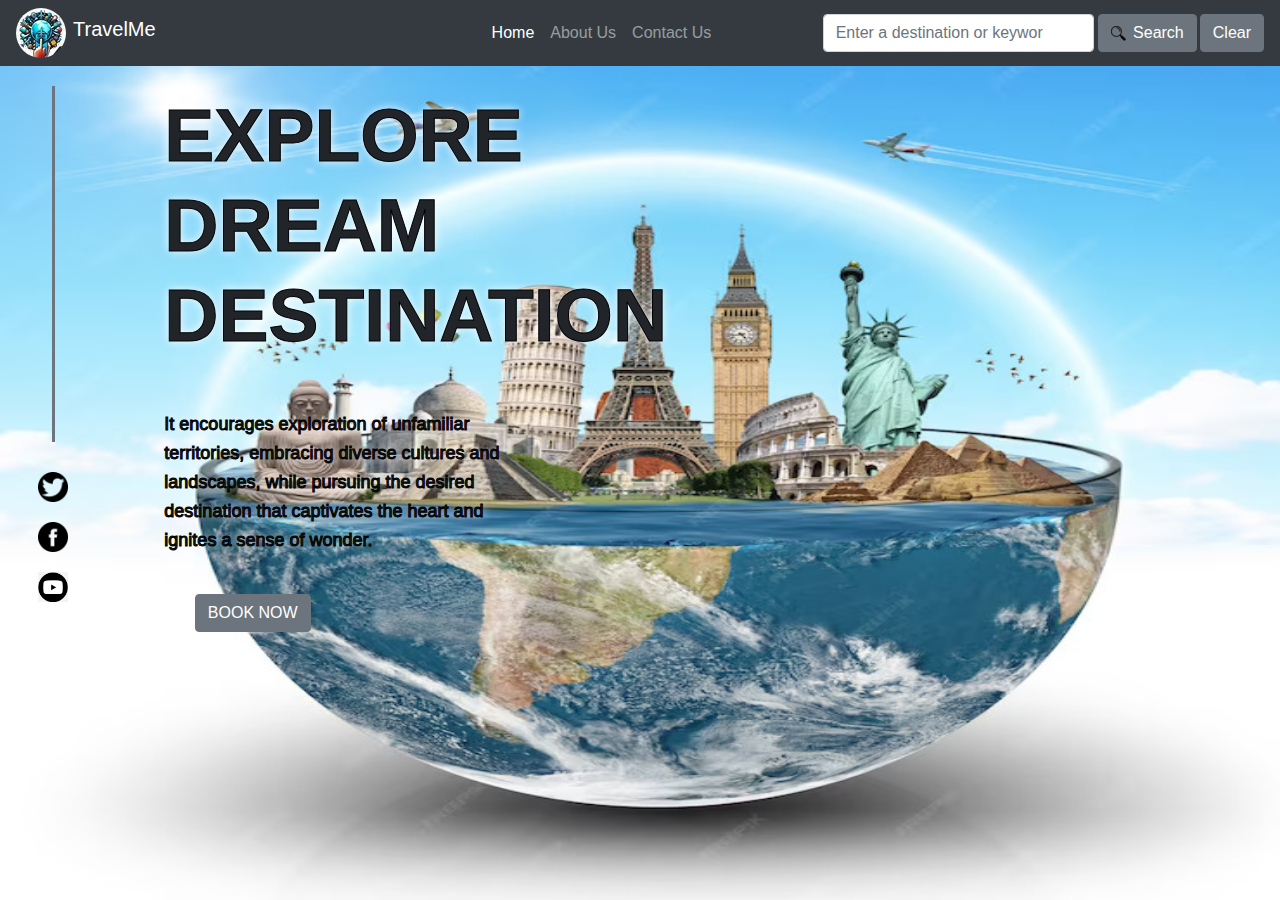
<file: index.html>
<!DOCTYPE html>
<html lang="en">

<head>
    <meta charset="UTF-8">
    <meta name="viewport" content="width=device-width, initial-scale=1.0">
    <title>TravelMe</title>
    <link rel="stylesheet" href="style.css">
    <link rel="stylesheet" href="https://cdn.jsdelivr.net/npm/bootstrap@4.0.0/dist/css/bootstrap.min.css"
        integrity="sha384-Gn5384xqQ1aoWXA+058RXPxPg6fy4IWvTNh0E263XmFcJlSAwiGgFAW/dAiS6JXm" crossorigin="anonymous">
</head>

<body>
    <nav class="navbar navbar-expand navbar-dark bg-dark">
        <img src="./imgs/TravelMe_Logo.jpg" alt="site logo" style="border-radius: 100%; margin-right: 7px;">
        <h1 class="navbar-brand">TravelMe</h1>
        <div class=" collapse navbar-collapse" style="margin-left: 25%;">
            <ul class="navbar-nav mr-auto">
                <li class="nav-item active">
                    <a class="nav-link" href="index.html">Home <span class="sr-only">(current)</span></a>
                </li>
                <li class="nav-item">
                    <a class="nav-link" href="aboutUs.html">About Us</a>
                </li>
                <li class="nav-item">
                    <a class="nav-link" href="contactUs.html">Contact Us</a>
                </li>
            </ul>
            <form id="search-form" class="form-inline my-2 my-md-0 ">
                <input id="search-input" class="form-control" type="text" placeholder="Enter a destination or keyword"
                    style="margin-right: 4px;padding-right: 50px;">
                <button class=" btn btn-secondary" type="submit" style="margin-right: 3px;"><img
                        src="./imgs/Search_icon.png" alt="Search" style="margin-right: 3px;border-radius: 20%;">
                    Search</button>
                <button id="clear-btn" class=" btn btn-secondary" type="reset">Clear</button>
            </form>

        </div>


    </nav>
    <div class="container-fluid" id="main-page">
        <div class="row">
            <div class="sidebar col-md-1">
                <div class="line bg-secondary"></div>
                <div class="social">
                    <a href="https://www.twitter.com" target="_blank">
                        <img src="./imgs/twt2.png" alt="Twitter">
                    </a>
                    <a href="https://www.facebook.com" target="_blank">
                        <img src="./imgs/fb2.png" alt="Facebook">
                    </a>
                    <a href="https://www.youtube.com" target="_blank">
                        <img src="./imgs/yt.png" alt="YouTube">
                    </a>
                </div>
            </div>
            <div class="col-md-6">
                <h1 class="first-header">EXPLORE DREAM DESTINATION</h1>
                <p class="first-para">It encourages exploration of unfamiliar territories, embracing diverse cultures
                    and landscapes, while pursuing the desired destination that captivates the heart and ignites a sense
                    of wonder.</p>
                <a href="#" class="btn btn-secondary" style="margin-left: 12%;">BOOK NOW</a>
            </div>
            <div class="col-md-5" id="fetched-data">


            </div>


        </div>
    </div>










    <script src="https://code.jquery.com/jquery-3.2.1.slim.min.js"
        integrity="sha384-KJ3o2DKtIkvYIK3UENzmM7KCkRr/rE9/Qpg6aAZGJwFDMVNA/GpGFF93hXpG5KkN"
        crossorigin="anonymous"></script>
    <script src="https://cdn.jsdelivr.net/npm/popper.js@1.12.9/dist/umd/popper.min.js"
        integrity="sha384-ApNbgh9B+Y1QKtv3Rn7W3mgPxhU9K/ScQsAP7hUibX39j7fakFPskvXusvfa0b4Q"
        crossorigin="anonymous"></script>
    <script src="https://cdn.jsdelivr.net/npm/bootstrap@4.0.0/dist/js/bootstrap.min.js"
        integrity="sha384-JZR6Spejh4U02d8jOt6vLEHfe/JQGiRRSQQxSfFWpi1MquVdAyjUar5+76PVCmYl"
        crossorigin="anonymous"></script>

    <script src="travel_recommendation.js?v=" + Date.now() + Math.random()></script>
</body>

</html>
</file>
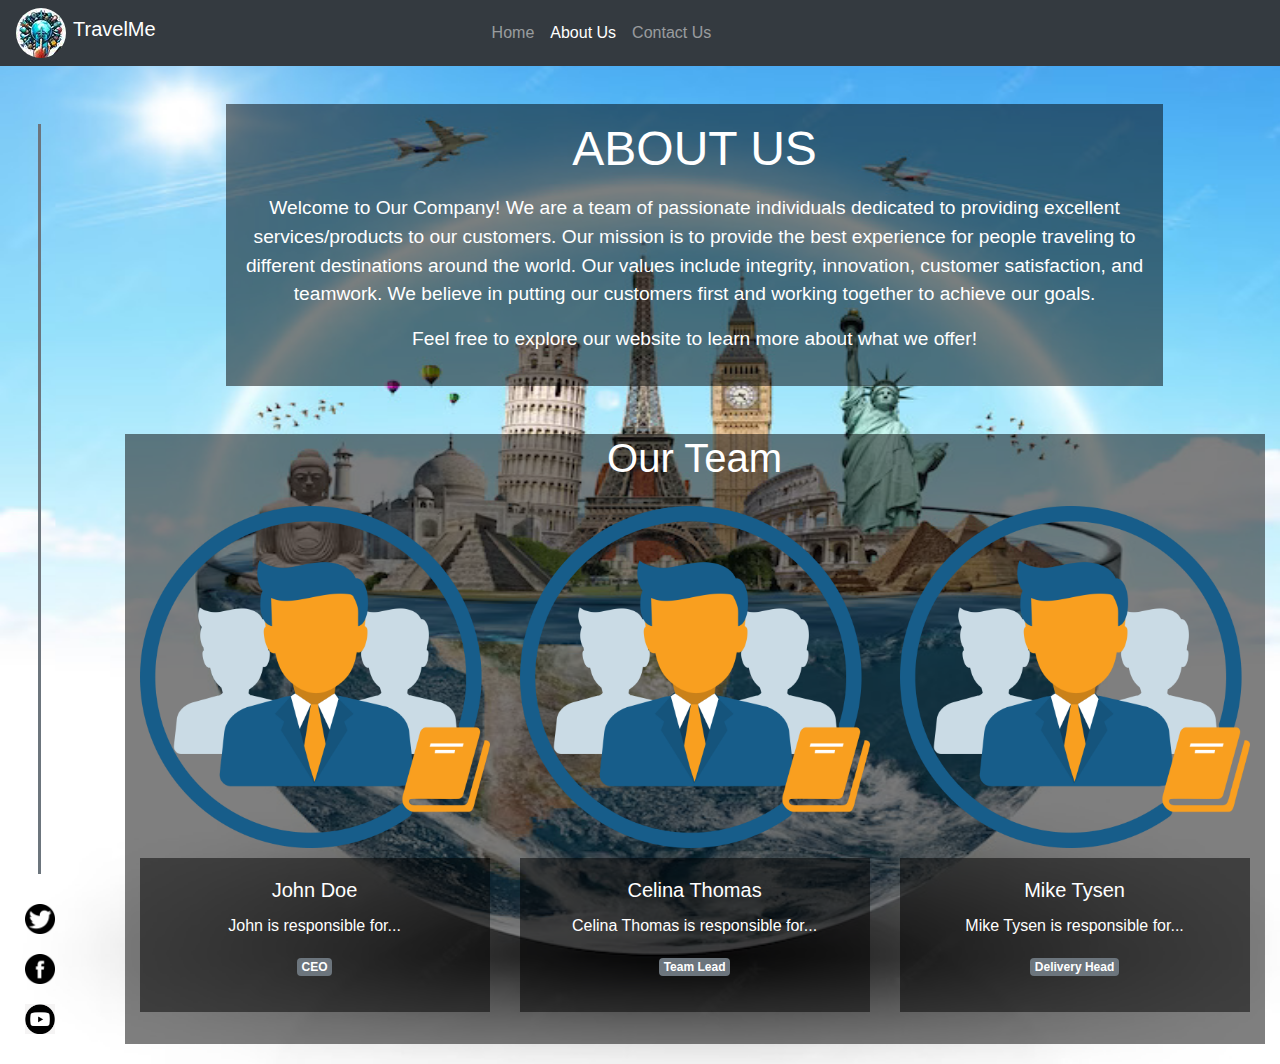
<file: aboutUs.html>
<!DOCTYPE html>
<html lang="en">

<head>
    <meta charset="UTF-8">
    <meta name="viewport" content="width=device-width, initial-scale=1.0">
    <title>About Us</title>
    <link href="https://maxcdn.bootstrapcdn.com/bootstrap/4.5.2/css/bootstrap.min.css" rel="stylesheet">
    <link rel="stylesheet" href="style.css">
</head>

<body>
    <nav class="navbar navbar-expand navbar-dark bg-dark" style="margin-bottom: 3%;">
        <img src="./imgs/TravelMe_Logo.jpg" alt="site logo" style="border-radius: 100%; margin-right: 7px;">
        <h1 class="navbar-brand">TravelMe</h1>
        <div class=" collapse navbar-collapse" style="margin-left: 25%;">
            <ul class="navbar-nav mr-auto">
                <li class="nav-item ">
                    <a class="nav-link" href="index.html">Home </a>
                </li>
                <li class="nav-item active">
                    <a class="nav-link" href="aboutUs.html">About Us<span class="sr-only">(current)</span></a>
                </li>
                <li class="nav-item">
                    <a class="nav-link" href="contactUs.html">Contact Us</a>
                </li>
            </ul>


        </div>


    </nav>
    <div class="row">
        
        <div class="sidebar col-md-1">
            <div class="line bg-secondary"></div>
            <div class="social">
                <a href="https://www.twitter.com" target="_blank">
                    <img src="./imgs/twt2.png" alt="Twitter">
                </a>
                <a href="https://www.facebook.com" target="_blank">
                    <img src="./imgs/fb2.png" alt="Facebook">
                </a>
                <a href="https://www.youtube.com" target="_blank">
                    <img src="./imgs/yt.png" alt="YouTube">
                </a>
            </div>
        </div>


        <div class="about-us-container col-md-11">
            <div class="about-us-background">
                <div class="about-us-content text-center text-white">
                    <h1 class="about-us-title">ABOUT US</h1>
                    <div class="about-us-description">
                        <p>Welcome to Our Company! We are a team of passionate individuals dedicated to providing
                            excellent services/products to our customers. Our mission is to provide the best experience
                            for people traveling to different destinations around the world. Our values include
                            integrity, innovation, customer satisfaction, and teamwork. We believe in putting our
                            customers first and working together to achieve our goals.</p>
                        <p>Feel free to explore our website to learn more about what we offer!</p>
                    </div>
                </div>
            </div>
            <div class="about-us-team container text-center mt-5">
                <h1 class="mb-4">Our Team</h1>
                <div class="card-deck ">

                    <div class="card team-member">
                        <img class="card-img-top" src="./imgs/emp.png" alt="John Doe" style="margin-bottom: 10px;">
                        <div class="card-body">
                            <h5 class="card-title">John Doe</h5>
                            <p class="card-text">John is responsible for...</p>
                            <p class="badge badge-secondary"><strong>CEO</strong></p>
                        </div>
                    </div>


                    <div class="card  team-member">
                        <img class="card-img-top" src="./imgs/emp.png" alt="Celina Thomas" style="margin-bottom: 10px;">
                        <div class="card-body">
                            <h5 class="card-title">Celina Thomas</h5>
                            <p class="card-text">Celina Thomas is responsible for...</p>
                            <p class="badge badge-secondary"><strong>Team Lead</strong></p>
                        </div>
                    </div>


                    <div class="card team-member">
                        <img class="card-img-top" src="./imgs/emp.png" alt="Mike Tysen" style="margin-bottom: 10px;">
                        <div class="card-body">
                            <h5 class="card-title">Mike Tysen</h5>
                            <p class="card-text">Mike Tysen is responsible for...</p>
                            <p class="badge badge-secondary"><strong>Delivery Head</strong></p>

                        </div>
                    </div>
                </div>
            </div>
        </div>
    </div>
    <script src="https://code.jquery.com/jquery-3.5.1.slim.min.js"></script>
    <script src="https://cdn.jsdelivr.net/npm/@popperjs/core@2.9.2/dist/umd/popper.min.js"></script>
    <script src="https://maxcdn.bootstrapcdn.com/bootstrap/4.5.2/js/bootstrap.min.js"></script>

</body>

</html>
</file>
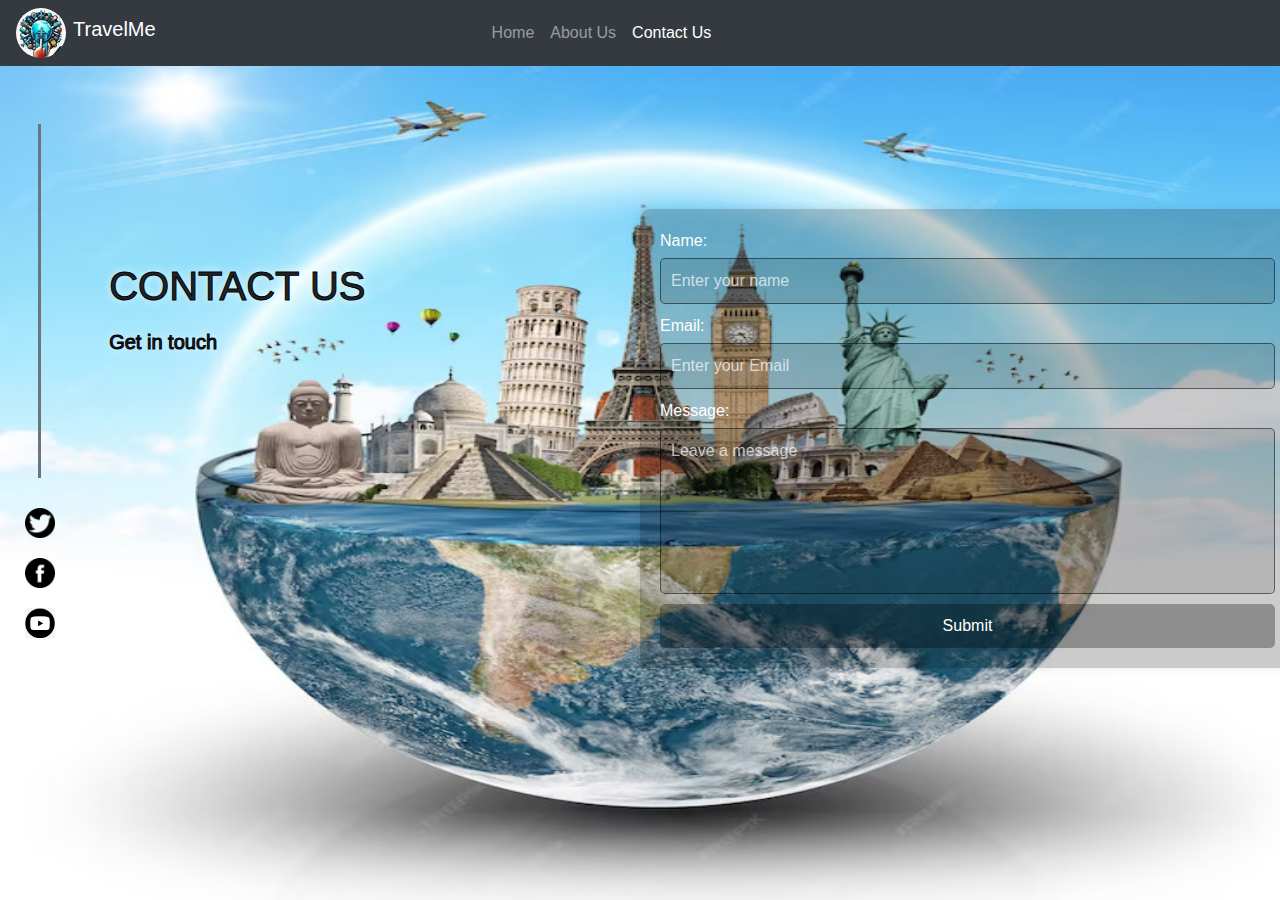
<file: contactUs.html>
<!DOCTYPE html>
<html lang="en">

<head>
    <meta charset="UTF-8">
    <meta name="viewport" content="width=device-width, initial-scale=1.0">
    <title>About Us</title>
    <link href="https://maxcdn.bootstrapcdn.com/bootstrap/4.5.2/css/bootstrap.min.css" rel="stylesheet">
    <link rel="stylesheet" href="style.css">
</head>

<body>
    <nav class="navbar navbar-expand navbar-dark bg-dark" style="margin-bottom: 3%;">
        <img src="./imgs/TravelMe_Logo.jpg" alt="site logo" style="border-radius: 100%; margin-right: 7px;">
        <h1 class="navbar-brand">TravelMe</h1>
        <div class=" collapse navbar-collapse" style="margin-left: 25%;">
            <ul class="navbar-nav mr-auto">
                <li class="nav-item ">
                    <a class="nav-link" href="index.html">Home </a>
                </li>
                <li class="nav-item ">
                    <a class="nav-link" href="aboutUs.html">About Us</span></a>
                </li>
                <li class="nav-item active">
                    <a class="nav-link" href="contactUs.html">Contact Us</a>
                </li>
            </ul>


        </div>


    </nav>
    <div class="row">
        
        <div class="sidebar col-md-1">
            <div class="line bg-secondary"></div>
            <div class="social">
                <a href="https://www.twitter.com" target="_blank">
                    <img src="./imgs/twt2.png" alt="Twitter">
                </a>
                <a href="https://www.facebook.com" target="_blank">
                    <img src="./imgs/fb2.png" alt="Facebook">
                </a>
                <a href="https://www.youtube.com" target="_blank">
                    <img src="./imgs/yt.png" alt="YouTube">
                </a>
            </div>
        </div>


        <div class="contactUs col-md-5">
           <h1 style="margin-bottom: 4%;">CONTACT US</h1>
           <h5>Get in touch</h5>
        </div>
        <div class="form-container col-md-6">
            <form class="transparent-form" action="#" method="POST">
                <label for="name">Name:</label>
                <input type="text" id="name" name="name" placeholder="Enter your name" required>
                
                <label for="email">Email:</label>
                <input type="email" id="email" name="email" placeholder="Enter your Email" required>
                
                <label for="message">Message:</label>
                <textarea id="message" name="message" rows="6" placeholder="Leave a message" required></textarea>
                
                <button type="submit">Submit</button>
            </form>
         </div>
    </div>
    <script src="https://code.jquery.com/jquery-3.5.1.slim.min.js"></script>
    <script src="https://cdn.jsdelivr.net/npm/@popperjs/core@2.9.2/dist/umd/popper.min.js"></script>
    <script src="https://maxcdn.bootstrapcdn.com/bootstrap/4.5.2/js/bootstrap.min.js"></script>

</body>

</html>
</file>
<file: style.css>
/* Reset default margin and padding */
* {
    margin: 0;
    padding: 0;
    box-sizing: border-box;
}

/* Set background image */
body {
    background-image: url('./imgs/2.jpg');
    /* Replace with your image path */

   

    background-repeat: no-repeat;
    background-size: 100% 100%;
    min-height: 100vh;
}


.first-header {

    font-size: 75px;
    font-weight: bold;
    margin-bottom: 50px;
    max-width: min-content;
    margin-top: 4%;
    margin-left: 7%;
    text-shadow: white 0px 0px 10px;
    -webkit-text-stroke-width: 1px;
    -webkit-text-stroke-color: rgba(0, 0, 0, 1);
    

}

.first-para {

    font-size: 18px;
    line-height: 1.6;
    max-width: 360px;
    margin-left: 7%;
    margin-bottom: 40px;
    text-shadow: white 0px 0px 10px;

    -webkit-text-stroke-width: 1px;
    -webkit-text-stroke-color: rgba(0, 0, 0, 1);
    

}

#fetched-data {

    margin-top: 1%;

}

.about-us-container {
    position: relative;
    color: white;
}



.about-us-content {
    
    margin: auto;
    
    background: rgba(0, 0, 0, 0.5);
    padding: 1rem;
    width: 80%;
}



.about-us-title {
    font-size: 3rem;
    margin-bottom: 1rem;
}

.about-us-description {
    font-size: 1.2rem;
}

.about-us-team .team-member {
    margin-bottom: 2rem;
}

.about-us-team .card {
    border: none;
    background: none;
}

.about-us-team{
    background: rgba(0, 0, 0, 0.5);
    margin-bottom: 20px;
}

.about-us-team .card-body {
    background: rgba(0, 0, 0, 0.5);
    color: white;
}




.line {
    width: 3px;
    height: 100%;
    align-items: center;
    border: black;
    margin-bottom: 20px;
    display: flex;
}

.sidebar {
    
   
    display: flex;
    flex-direction: column;
    align-items: center;
    
    padding-top: 20px;
    padding-bottom: 20px;
}

.social {
    display: flex;
    flex-direction: column;
    align-items: center;
}

.social a {
    margin: 10px 0;
}

.social img {
    width: 30px;
    height: 30px;
    
}

.contactUs{
    margin-top: 12%;
    text-shadow: white 0px 0px 10px;

    -webkit-text-stroke-width: 1px;
    -webkit-text-stroke-color: rgba(0, 0, 0, 1);
}

.form-container {
    
    width: 100%;
    max-width: 700px;
    margin-top: 8%;
    padding: 20px;
    background-color: rgba(0, 0, 0, 0.2); /* Semi-transparent background */
    border-radius: 10px;
    box-shadow: 0 0 10px rgba(0, 0, 0, 0.1);
}

.form-container .transparent-form {
    display: flex;
    flex-direction: column;
}

.form-container .transparent-form label {
    margin-bottom: 5px;
    color: white; /* Color of the text labels */
}

.form-container .transparent-form input,
.form-container .transparent-form textarea {
    margin-bottom: 10px;
    padding: 10px;
    border: 1px solid rgba(0, 0, 0, 0.5); /* Semi-transparent border */
    background-color: rgba(0, 0, 0, 0.1); /* Semi-transparent background */
    color: white; /* Text color */
    border-radius: 5px;
    outline: none;
    resize: none; /* Prevent textarea resizing */
}

.form-container .transparent-form input::placeholder,
.form-container .transparent-form textarea::placeholder {
    color: rgba(255, 255, 255, 0.7); /* Placeholder text color */
}

.form-container .transparent-form button {
    padding: 10px;
    border: none;
    background-color: rgba(0, 0, 0, 0.3); /* Semi-transparent background */
    color: white; /* Button text color */
    border-radius: 5px;
    cursor: pointer;
    transition: background-color 0.3s;
}

.form-container .transparent-form button:hover {
    background-color: rgba(0, 0, 0, 0.5); /* Slightly less transparent on hover */
}
</file>
